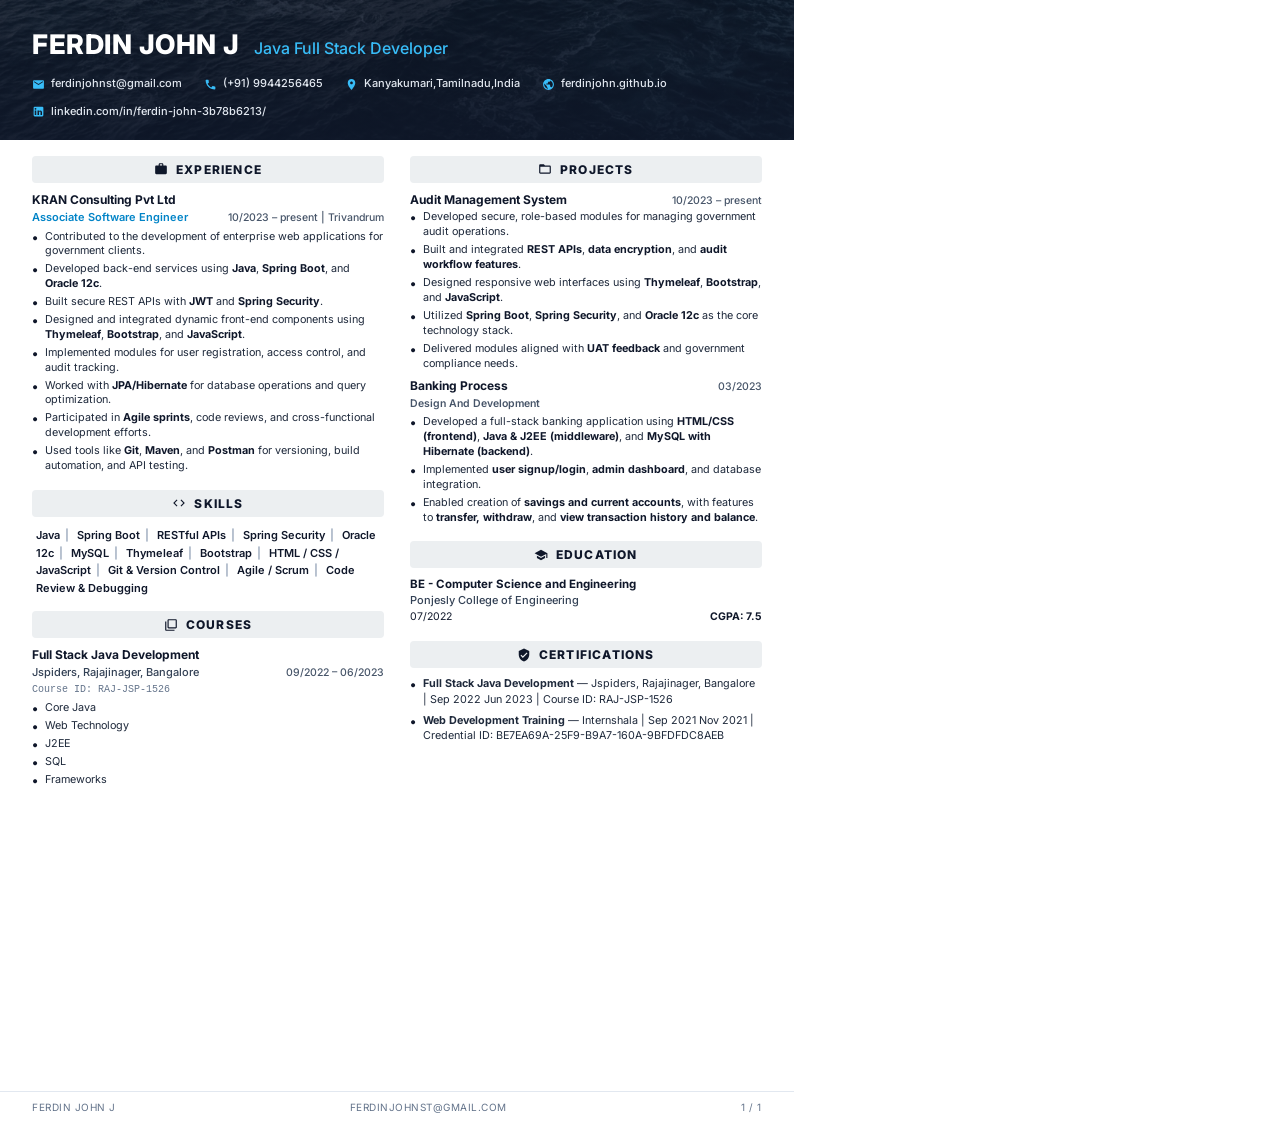
<file: resume_print.html>
<!DOCTYPE html>
<html lang="en">
<head>
    <meta charset="UTF-8">
    <meta name="viewport" content="width=device-width, initial-scale=1.0">
    <title>FERDIN JOHN J - Java Full Stack Developer Resume</title>
    <link href="https://fonts.googleapis.com/css2?family=Inter:wght@400;500;600;700;800&display=swap" rel="stylesheet">
    <style>
        @page {
            size: A4 portrait;
            margin: 0;
        }

        * {
            box-sizing: border-box;
            margin: 0;
            padding: 0;
            font-family: 'Inter', -apple-system, BlinkMacSystemFont, 'Segoe UI', Roboto, sans-serif;
            -webkit-print-color-adjust: exact;
            print-color-adjust: exact;
        }

        body {
            width: 210mm;
            height: 297mm;
            max-height: 297mm;
            background: #ffffff;
            color: #0f172a;
            font-size: 11px;
            line-height: 1.42;
            display: flex;
            flex-direction: column;
            justify-content: space-between;
            overflow: hidden;
        }

        /* Top Header with Ocean Wave Texture */
        .resume-header {
            position: relative;
            background: url('resume_header_bg.jpg') center/cover no-repeat;
            color: #ffffff;
            padding: 26px 32px 20px 32px;
            overflow: hidden;
        }

        .resume-header::before {
            content: '';
            position: absolute;
            inset: 0;
            background: linear-gradient(180deg, rgba(15, 23, 42, 0.72) 0%, rgba(15, 23, 42, 0.88) 100%);
            z-index: 1;
        }

        .header-content {
            position: relative;
            z-index: 2;
        }

        .header-top {
            display: flex;
            align-items: baseline;
            gap: 14px;
            margin-bottom: 12px;
        }

        .name {
            font-size: 27px;
            font-weight: 800;
            letter-spacing: 0.5px;
            color: #ffffff;
            text-transform: uppercase;
        }

        .title-tag {
            font-size: 16px;
            font-weight: 500;
            color: #38bdf8;
        }

        .contact-bar {
            display: flex;
            flex-wrap: wrap;
            gap: 12px 22px;
            font-size: 11px;
            color: #e2e8f0;
        }

        .contact-item {
            display: flex;
            align-items: center;
            gap: 6px;
            color: #e2e8f0;
            text-decoration: none;
            font-weight: 500;
        }

        .contact-item svg {
            width: 13px;
            height: 13px;
            fill: #38bdf8;
        }

        /* Two Column Body */
        .resume-body {
            display: grid;
            grid-template-columns: 1fr 1fr;
            gap: 26px;
            padding: 16px 32px 10px 32px;
            flex: 1;
        }

        .column {
            display: flex;
            flex-direction: column;
            gap: 12px;
        }

        /* Shaded Pill Section Headings (Matching Image 2) */
        .section-title {
            background: #eceff1;
            padding: 5px 12px;
            border-radius: 4px;
            display: flex;
            align-items: center;
            justify-content: center;
            gap: 8px;
            font-size: 12px;
            font-weight: 800;
            color: #0f172a;
            letter-spacing: 1.2px;
            text-transform: uppercase;
            margin-bottom: 8px;
        }

        .section-title svg {
            width: 14px;
            height: 14px;
            fill: #0f172a;
        }

        /* Item Blocks */
        .item-block {
            margin-bottom: 4px;
        }

        .item-header {
            display: flex;
            justify-content: space-between;
            align-items: baseline;
            margin-bottom: 2px;
        }

        .org-name {
            font-size: 12px;
            font-weight: 700;
            color: #0f172a;
        }

        .role-name {
            font-size: 11px;
            font-weight: 600;
            color: #0284c7;
        }

        .item-date {
            font-size: 10.5px;
            color: #475569;
            font-weight: 500;
            white-space: nowrap;
        }

        .item-subtitle {
            font-size: 10.5px;
            font-weight: 600;
            color: #475569;
            margin-bottom: 3px;
        }

        /* Bullet Points */
        .bullet-list {
            list-style: none;
            padding-left: 0;
            display: flex;
            flex-direction: column;
            gap: 3px;
        }

        .bullet-list li {
            position: relative;
            padding-left: 13px;
            font-size: 10.8px;
            color: #1e293b;
            line-height: 1.38;
        }

        .bullet-list li::before {
            content: '•';
            position: absolute;
            left: 0;
            top: -1px;
            color: #0f172a;
            font-size: 13px;
            font-weight: bold;
        }

        .bullet-list li strong {
            font-weight: 700;
            color: #0f172a;
        }

        /* Skills Layout */
        .skills-content {
            font-size: 11px;
            line-height: 1.6;
            color: #0f172a;
            padding: 2px 4px;
        }

        .skills-content span {
            font-weight: 600;
        }

        .skills-sep {
            color: #94a3b8;
            margin: 0 5px;
            font-weight: 300;
        }

        /* Education & Certifications */
        .edu-item {
            margin-bottom: 4px;
        }

        .edu-degree {
            font-size: 11.5px;
            font-weight: 700;
            color: #0f172a;
        }

        .edu-college {
            font-size: 11px;
            font-weight: 500;
            color: #334155;
        }

        .edu-meta {
            display: flex;
            justify-content: space-between;
            font-size: 10.5px;
            margin-top: 2px;
        }

        .edu-cgpa {
            font-weight: 700;
            color: #0f172a;
        }

        .cert-item {
            font-size: 10.8px;
            color: #1e293b;
            line-height: 1.45;
            margin-bottom: 5px;
            position: relative;
            padding-left: 13px;
        }

        .cert-item::before {
            content: '•';
            position: absolute;
            left: 0;
            top: -1px;
            color: #0f172a;
            font-size: 13px;
            font-weight: bold;
        }

        .cert-title {
            font-weight: 700;
            color: #0f172a;
        }

        .cert-id {
            font-size: 10px;
            color: #64748b;
            font-family: monospace;
        }

        /* Footer */
        .resume-footer {
            border-top: 1px solid #e2e8f0;
            padding: 8px 32px;
            display: flex;
            justify-content: space-between;
            font-size: 10px;
            color: #64748b;
            background: #ffffff;
            text-transform: uppercase;
            letter-spacing: 0.5px;
        }
    </style>
</head>
<body>
    <!-- Top Header -->
    <header class="resume-header">
        <div class="header-content">
            <div class="header-top">
                <h1 class="name">FERDIN JOHN J</h1>
                <span class="title-tag">Java Full Stack Developer</span>
            </div>
            <div class="contact-bar">
                <div class="contact-item">
                    <svg viewBox="0 0 24 24"><path d="M20 4H4c-1.1 0-1.99.9-1.99 2L2 18c0 1.1.9 2 2 2h16c1.1 0 2-.9 2-2V6c0-1.1-.9-2-2-2zm0 4l-8 5-8-5V6l8 5 8-5v2z"/></svg>
                    <span>ferdinjohnst@gmail.com</span>
                </div>
                <div class="contact-item">
                    <svg viewBox="0 0 24 24"><path d="M6.62 10.79c1.44 2.83 3.76 5.14 6.59 6.59l2.2-2.2c.27-.27.67-.36 1.02-.24 1.12.37 2.33.57 3.57.57.55 0 1 .45 1 1V20c0 .55-.45 1-1 1-9.39 0-17-7.61-17-17 0-.55.45-1 1-1h3.5c.55 0 1 .45 1 1 0 1.25.2 2.45.57 3.57.11.35.03.74-.25 1.02l-2.2 2.2z"/></svg>
                    <span>(+91) 9944256465</span>
                </div>
                <div class="contact-item">
                    <svg viewBox="0 0 24 24"><path d="M12 2C8.13 2 5 5.13 5 9c0 5.25 7 13 7 13s7-7.75 7-13c0-3.87-3.13-7-7-7zm0 9.5c-1.38 0-2.5-1.12-2.5-2.5s1.12-2.5 2.5-2.5 2.5 1.12 2.5 2.5-1.12 2.5-2.5 2.5z"/></svg>
                    <span>Kanyakumari,Tamilnadu,India</span>
                </div>
                <div class="contact-item">
                    <svg viewBox="0 0 24 24"><path d="M12 2C6.48 2 2 6.48 2 12s4.48 10 10 10 10-4.48 10-10S17.52 2 12 2zm-1 17.93c-3.95-.49-7-3.85-7-7.93 0-.62.08-1.21.21-1.79L9 15v1c0 1.1.9 2 2 2v1.93zm6.9-2.54c-.26-.81-1-1.39-1.9-1.39h-1v-3c0-.55-.45-1-1-1H8v-2h2c.55 0 1-.45 1-1V7h2c1.1 0 2-.9 2-2v-.41c2.93 1.19 5 4.06 5 7.41 0 2.08-.8 3.97-2.1 5.39z"/></svg>
                    <span>ferdinjohn.github.io</span>
                </div>
                <div class="contact-item">
                    <svg viewBox="0 0 24 24"><path d="M19 3a2 2 0 0 1 2 2v14a2 2 0 0 1-2 2H5a2 2 0 0 1-2-2V5a2 2 0 0 1 2-2h14m-.5 15.5v-5.3a3.26 3.26 0 0 0-3.26-3.26c-.85 0-1.84.52-2.28 1.3v-1.11h-2.79v8.37h2.79v-4.93c0-.77.62-1.4 1.39-1.4a1.4 1.4 0 0 1 1.4 1.4v4.93h2.75M6.46 8.76a1.69 1.69 0 1 0 0-3.38 1.69 1.69 0 0 0 0 3.38m1.39 9.74v-8.37H5.07v8.37h2.78z"/></svg>
                    <span>linkedin.com/in/ferdin-john-3b78b6213/</span>
                </div>
            </div>
        </div>
    </header>

    <!-- Main Two Column Content -->
    <main class="resume-body">
        <!-- Left Column -->
        <div class="column">
            <!-- Experience -->
            <div>
                <div class="section-title">
                    <svg viewBox="0 0 24 24"><path d="M20 6h-4V4c0-1.11-.89-2-2-2h-4c-1.11 0-2 .89-2 2v2H4c-1.11 0-1.99.89-1.99 2L2 19c0 1.11.89 2 2 2h16c1.11 0 2-.89 2-2V8c0-1.11-.89-2-2-2zm-6 0h-4V4h4v2z"/></svg>
                    <span>EXPERIENCE</span>
                </div>

                <div class="item-block">
                    <div class="item-header">
                        <div class="org-name">KRAN Consulting Pvt Ltd</div>
                    </div>
                    <div class="item-header">
                        <div class="role-name">Associate Software Engineer</div>
                        <div class="item-date">10/2023 – present | Trivandrum</div>
                    </div>

                    <ul class="bullet-list" style="margin-top: 4px;">
                        <li>Contributed to the development of enterprise web applications for government clients.</li>
                        <li>Developed back-end services using <strong>Java</strong>, <strong>Spring Boot</strong>, and <strong>Oracle 12c</strong>.</li>
                        <li>Built secure REST APIs with <strong>JWT</strong> and <strong>Spring Security</strong>.</li>
                        <li>Designed and integrated dynamic front-end components using <strong>Thymeleaf</strong>, <strong>Bootstrap</strong>, and <strong>JavaScript</strong>.</li>
                        <li>Implemented modules for user registration, access control, and audit tracking.</li>
                        <li>Worked with <strong>JPA/Hibernate</strong> for database operations and query optimization.</li>
                        <li>Participated in <strong>Agile sprints</strong>, code reviews, and cross-functional development efforts.</li>
                        <li>Used tools like <strong>Git</strong>, <strong>Maven</strong>, and <strong>Postman</strong> for versioning, build automation, and API testing.</li>
                    </ul>
                </div>
            </div>

            <!-- Skills -->
            <div>
                <div class="section-title">
                    <svg viewBox="0 0 24 24"><path d="M9.4 16.6L4.8 12l4.6-4.6L8 6l-6 6 6 6 1.4-1.4zm5.2 0l4.6-4.6-4.6-4.6L16 6l6 6-6 6-1.4-1.4z"/></svg>
                    <span>SKILLS</span>
                </div>
                <div class="skills-content">
                    <span>Java</span><span class="skills-sep">|</span>
                    <span>Spring Boot</span><span class="skills-sep">|</span>
                    <span>RESTful APIs</span><span class="skills-sep">|</span>
                    <span>Spring Security</span><span class="skills-sep">|</span>
                    <span>Oracle 12c</span><span class="skills-sep">|</span>
                    <span>MySQL</span><span class="skills-sep">|</span>
                    <span>Thymeleaf</span><span class="skills-sep">|</span>
                    <span>Bootstrap</span><span class="skills-sep">|</span>
                    <span>HTML / CSS / JavaScript</span><span class="skills-sep">|</span>
                    <span>Git &amp; Version Control</span><span class="skills-sep">|</span>
                    <span>Agile / Scrum</span><span class="skills-sep">|</span>
                    <span>Code Review &amp; Debugging</span>
                </div>
            </div>

            <!-- Courses -->
            <div>
                <div class="section-title">
                    <svg viewBox="0 0 24 24"><path d="M4 6H2v14c0 1.1.9 2 2 2h14v-2H4V6zm16-4H8c-1.1 0-2 .9-2 2v12c0 1.1.9 2 2 2h12c1.1 0 2-.9 2-2V4c0-1.1-.9-2-2-2zm0 14H8V4h12v12z"/></svg>
                    <span>COURSES</span>
                </div>
                <div class="item-block">
                    <div class="item-header">
                        <div class="org-name">Full Stack Java Development</div>
                    </div>
                    <div class="item-header">
                        <div class="edu-college">Jspiders, Rajajinager, Bangalore</div>
                        <div class="item-date">09/2022 – 06/2023</div>
                    </div>
                    <div class="cert-id" style="margin: 2px 0 4px 0;">Course ID: RAJ-JSP-1526</div>
                    <ul class="bullet-list">
                        <li>Core Java</li>
                        <li>Web Technology</li>
                        <li>J2EE</li>
                        <li>SQL</li>
                        <li>Frameworks</li>
                    </ul>
                </div>
            </div>
        </div>

        <!-- Right Column -->
        <div class="column">
            <!-- Projects -->
            <div>
                <div class="section-title">
                    <svg viewBox="0 0 24 24"><path d="M20 6h-8l-2-2H4c-1.1 0-1.99.9-1.99 2L2 18c0 1.1.9 2 2 2h16c1.1 0 2-.9 2-2V8c0-1.1-.9-2-2-2zm0 12H4V8h16v10z"/></svg>
                    <span>PROJECTS</span>
                </div>

                <div class="item-block">
                    <div class="item-header">
                        <div class="org-name">Audit Management System</div>
                        <div class="item-date">10/2023 – present</div>
                    </div>
                    <ul class="bullet-list">
                        <li>Developed secure, role-based modules for managing government audit operations.</li>
                        <li>Built and integrated <strong>REST APIs</strong>, <strong>data encryption</strong>, and <strong>audit workflow features</strong>.</li>
                        <li>Designed responsive web interfaces using <strong>Thymeleaf</strong>, <strong>Bootstrap</strong>, and <strong>JavaScript</strong>.</li>
                        <li>Utilized <strong>Spring Boot</strong>, <strong>Spring Security</strong>, and <strong>Oracle 12c</strong> as the core technology stack.</li>
                        <li>Delivered modules aligned with <strong>UAT feedback</strong> and government compliance needs.</li>
                    </ul>
                </div>

                <div class="item-block" style="margin-top: 6px;">
                    <div class="item-header">
                        <div class="org-name">Banking Process</div>
                        <div class="item-date">03/2023</div>
                    </div>
                    <div class="item-subtitle">Design And Development</div>
                    <ul class="bullet-list">
                        <li>Developed a full-stack banking application using <strong>HTML/CSS (frontend)</strong>, <strong>Java &amp; J2EE (middleware)</strong>, and <strong>MySQL with Hibernate (backend)</strong>.</li>
                        <li>Implemented <strong>user signup/login</strong>, <strong>admin dashboard</strong>, and database integration.</li>
                        <li>Enabled creation of <strong>savings and current accounts</strong>, with features to <strong>transfer, withdraw</strong>, and <strong>view transaction history and balance</strong>.</li>
                    </ul>
                </div>
            </div>

            <!-- Education -->
            <div>
                <div class="section-title">
                    <svg viewBox="0 0 24 24"><path d="M5 13.18v4L12 21l7-3.82v-4L12 17l-7-3.82zM12 3L1 9l11 6 9-4.91V17h2V9L12 3z"/></svg>
                    <span>EDUCATION</span>
                </div>
                <div class="edu-item">
                    <div class="edu-degree">BE - Computer Science and Engineering</div>
                    <div class="edu-college">Ponjesly College of Engineering</div>
                    <div class="edu-meta">
                        <span>07/2022</span>
                        <span class="edu-cgpa">CGPA: 7.5</span>
                    </div>
                </div>
            </div>

            <!-- Certifications -->
            <div>
                <div class="section-title">
                    <svg viewBox="0 0 24 24"><path d="M12 1L3 5v6c0 5.55 3.84 10.74 9 12 5.16-1.26 9-6.45 9-12V5l-9-4zm-2 16l-4-4 1.41-1.41L10 14.17l6.59-6.59L18 9l-8 8z"/></svg>
                    <span>CERTIFICATIONS</span>
                </div>
                <div class="cert-item">
                    <strong>Full Stack Java Development</strong> — Jspiders, Rajajinager, Bangalore | Sep 2022 Jun 2023 | Course ID: RAJ-JSP-1526
                </div>
                <div class="cert-item">
                    <strong>Web Development Training</strong> — Internshala | Sep 2021 Nov 2021 | Credential ID: BE7EA69A-25F9-B9A7-160A-9BFDFDC8AEB
                </div>
            </div>
        </div>
    </main>

    <!-- Footer -->
    <footer class="resume-footer">
        <span>FERDIN JOHN J</span>
        <span>ferdinjohnst@gmail.com</span>
        <span>1 / 1</span>
    </footer>
</body>
</html>
</file>
